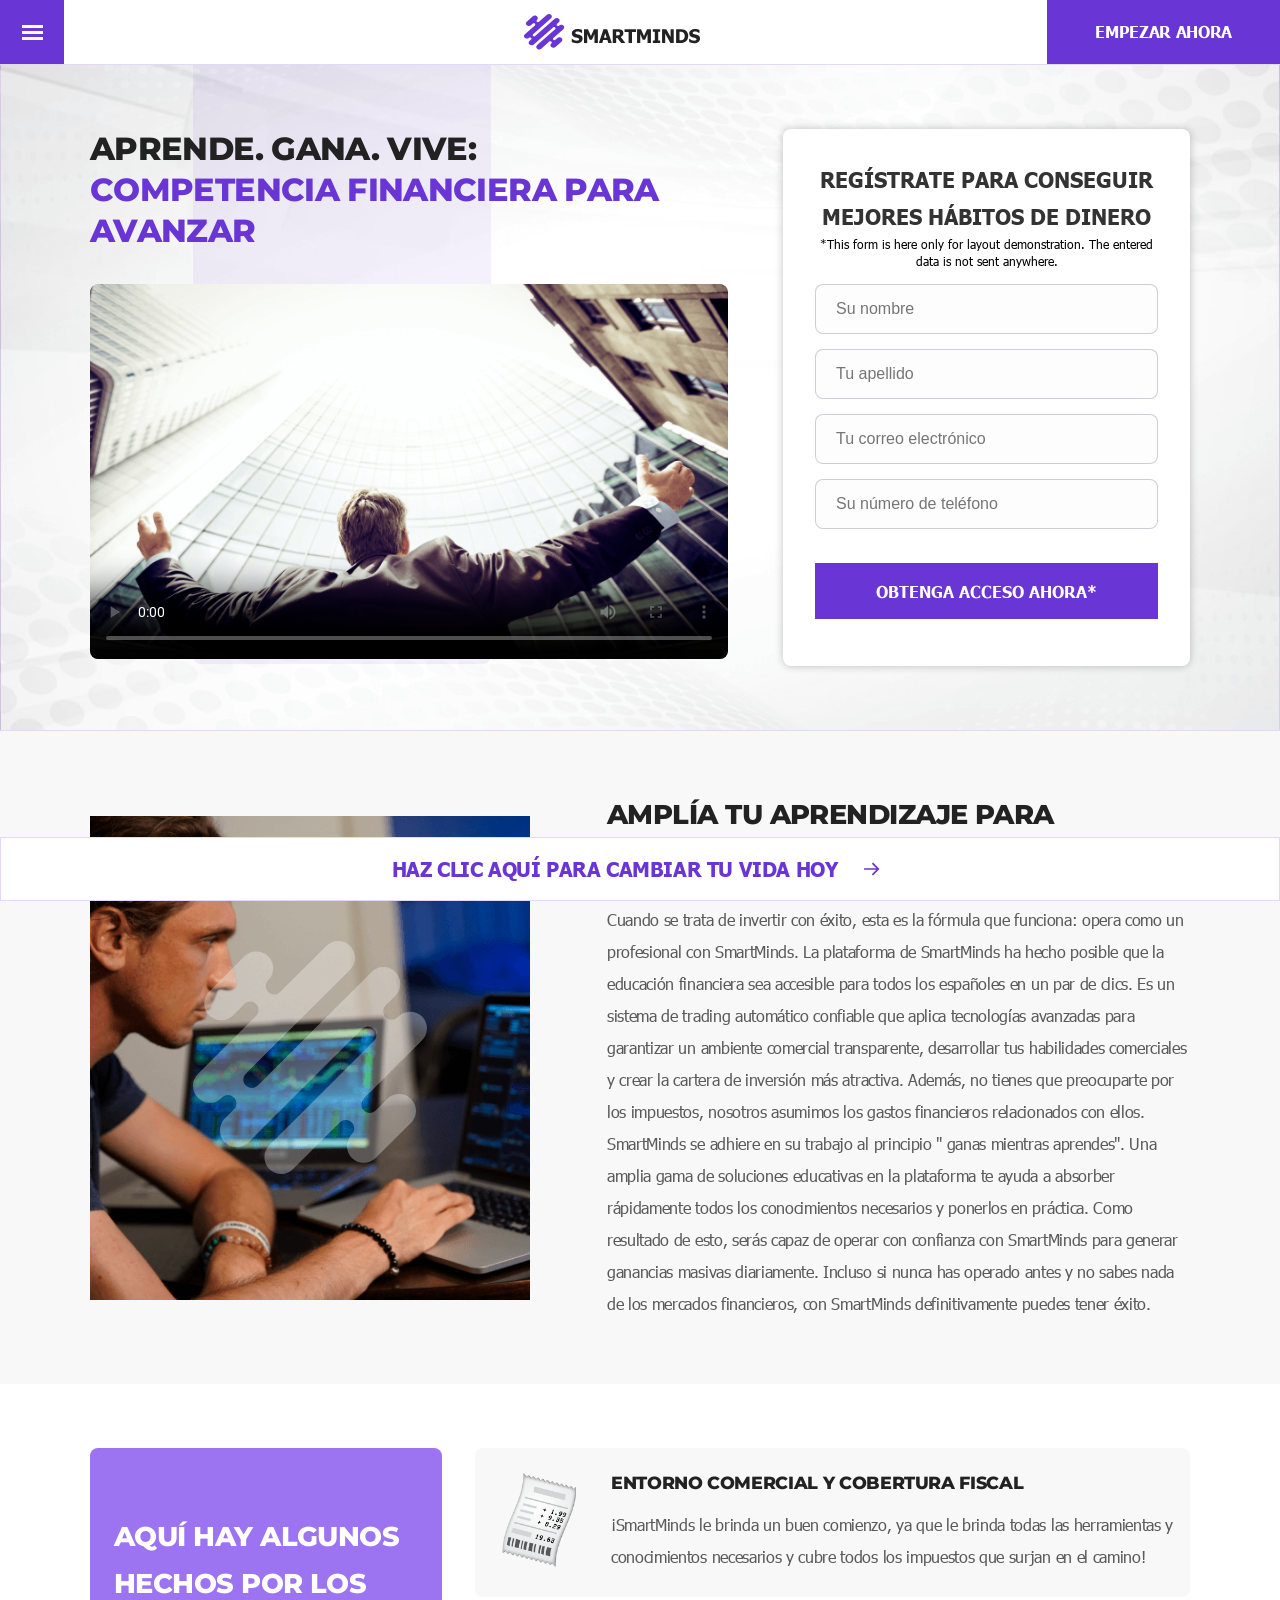
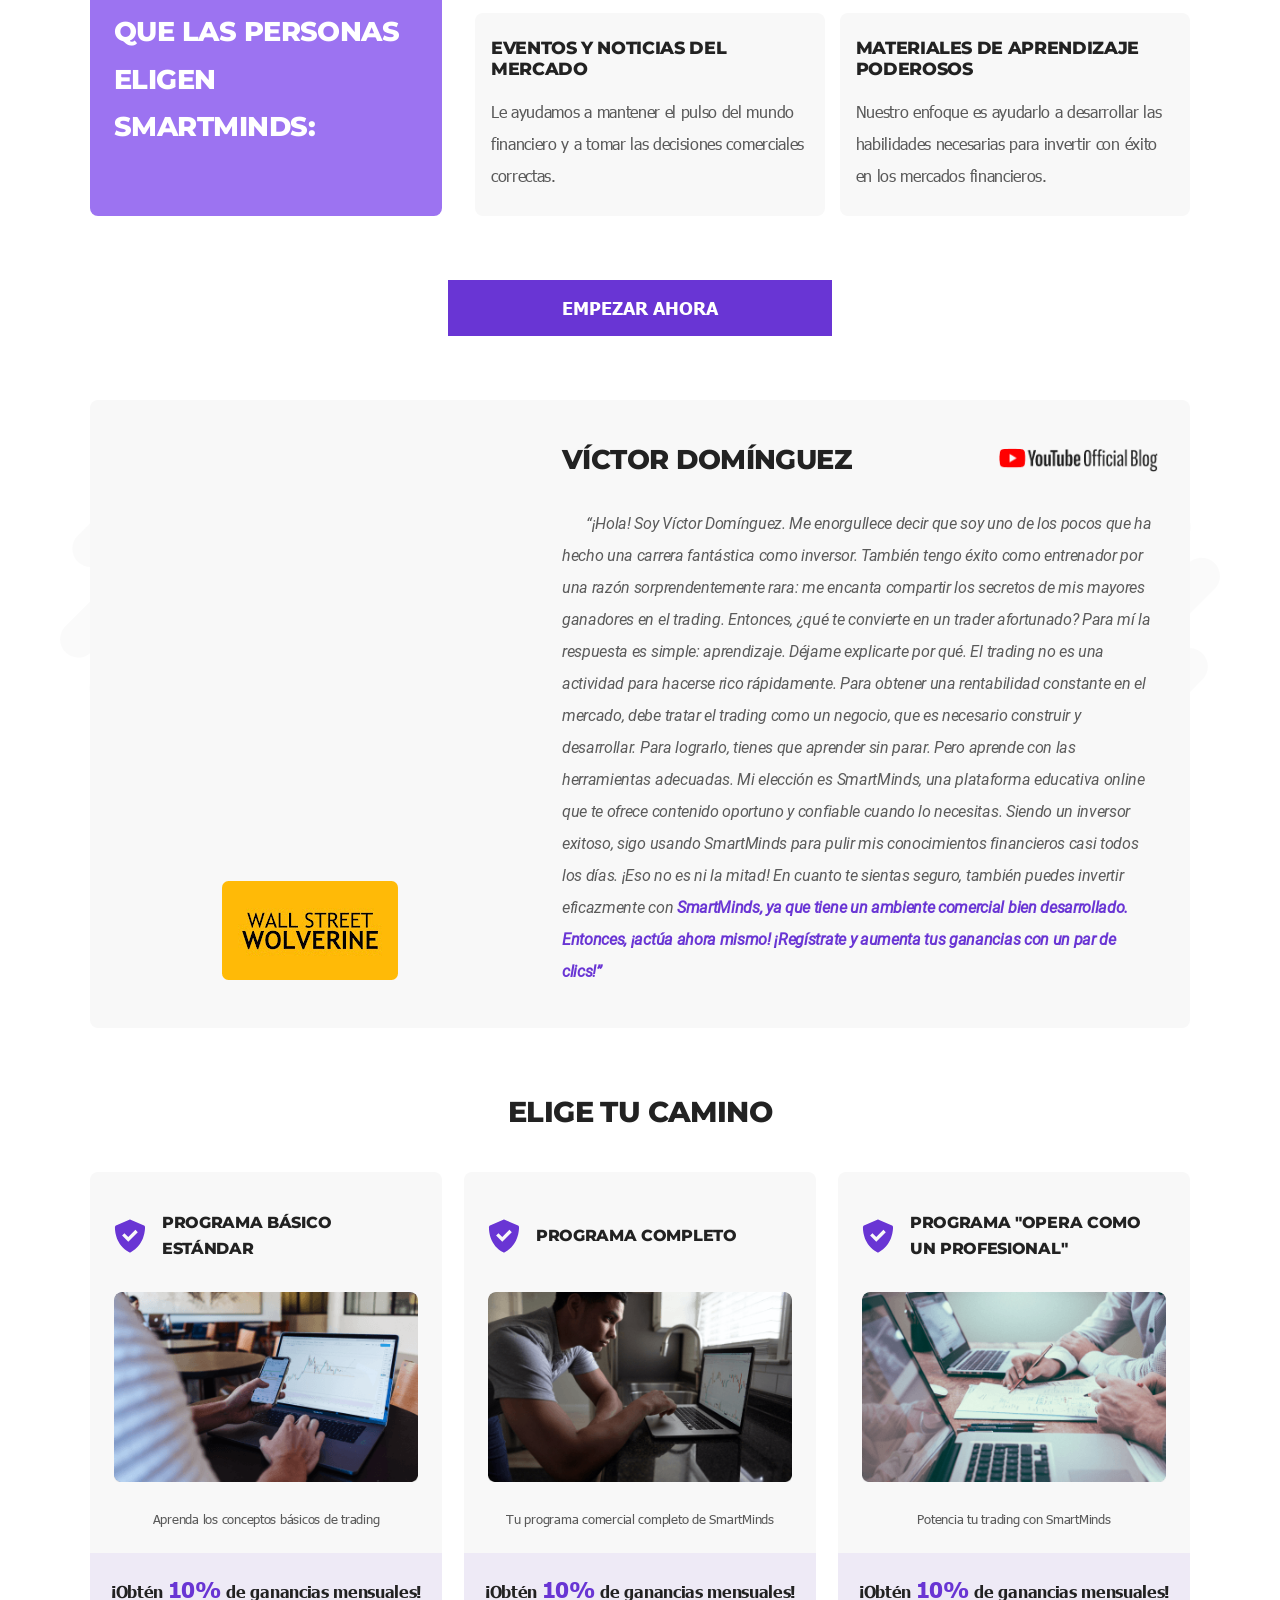
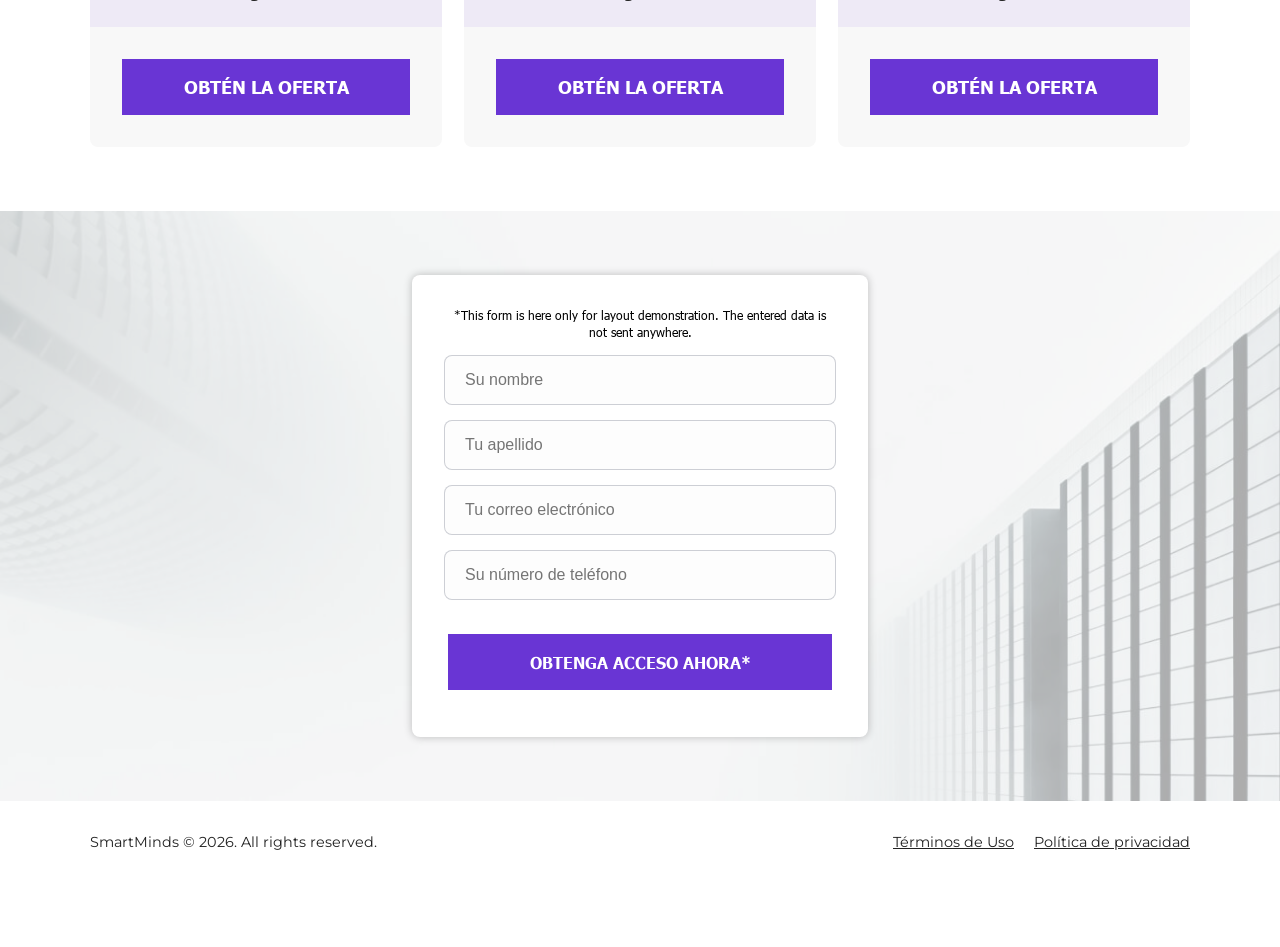
<file: index.html>
<!DOCTYPE html>
<html lang="es">
<head>
    <meta charset="UTF-8">
    <meta http-equiv="X-UA-Compatible" content="IE=edge">
    <meta name="viewport" content="width=device-width, initial-scale=1.0">
    <title>Smartminds 2022</title>
    <link rel="icon" type="image/png" href="assets/img/favicon.png">
    <link rel="stylesheet" href="assets/css/main.css">
    <link rel="stylesheet" href="assets/css/fonts.css">
    <link rel="stylesheet" href="assets/fonts/tahoma/stylesheet.css">
</head>
<body>
    <div class="main-wrapper">
        <header class="header flex space-between">
            <div class="menu-button flex center align-center">
                <div class="menu-button-burger"></div>
            </div>
            <img src="assets/img/svg/logo-black.svg" alt="logo-black" class="header-logo-img" onclick="scrollToElem('.main'), closeMenu()" loading="lazy">
            <div class="header-promo" onclick="scrollToElem('.form'), closeMenu()">
                empezar ahora
            </div>
        </header>
        <div class="menu-wrapper">
            <nav class="navigation">
                <ul class="nav-list">
                    <li class="nav-list-item" onclick="scrollToElem('.section-about'), closeMenu()">Sobre nosotros</li>
                    <li class="nav-list-item" onclick="scrollToElem('.section-benefits'), closeMenu()">Nuestros beneficios</li>
                    <li class="nav-list-item" onclick="scrollToElem('.section-offers'), closeMenu()">Nuestras ofertas</li>
                    <li class="nav-list-item" onclick="scrollToElem('.section-lower-form'), closeMenu()">Contacto</li>
                </ul>
            </nav>
        </div>
        <main class="main">
            <section class="section-hero">
                <div class="container flex space-between">
                    <div class="hero-video-wrapper">
                        <h1 class="main-heading">
                            Aprende. Gana. Vive: <span class="colored-text">competencia financiera  para avanzar</span>
                        </h1>
                        <div class="video">
                            <video width="100%" controls controlsList="nodownload" playsinline poster="assets/video/poster.png"></video>
                            <div class="play-btn"></div>
                        </div>
                    </div>
                    <div class="hero-form-wrapper">
                        <div class="form">
                            <h2 class="form-heading">
                                Regístrate para conseguir mejores hábitos de dinero
                            </h2>
                            <form action="thankyou.html" onsubmit="event.preventDefault(); formSubmission()">
                                <p class="form-disclaimer" style="font-size:12px;line-height:1.4;text-align:center">
                                    *This form is here only for layout demonstration. The entered data is not sent anywhere.
                                </p>
                                <div class="input-wrap">
                                    <input type="text" class="form-input name" placeholder="Su nombre">
                                </div>
                                <div class="input-wrap">
                                    <input type="text" class="form-input lastname" placeholder="Tu apellido">
                                </div>
                                <div class="input-wrap">
                                    <input type="text" class="form-input email" placeholder="Tu correo electrónico">
                                </div>
                                <div class="input-wrap">
                                    <input type="text" class="form-input phone" placeholder="Su número de teléfono">
                                </div>
                                <div class="required-fields">
                                    Porfavor llene todos los campos
                                </div>
                                <div class="input-wrap">
                                    <button class="btn alert-btn">Obtenga acceso ahora*</button>
                                </div>
                            </form>
                        </div>
                    </div>
                </div>
                <div class="hero-overlay"></div>
                <div class="hero-rect-decor"></div>
            </section>
            <section class="section-about">
                <div class="container flex space-between">
                    <div class="about-img-wrapper flex align-center center">
                        <img src="assets/img/about-img.png" alt="smartminds" class="about-img" loading="lazy">
                        <img src="assets/img/svg/logo-about.svg" class="about-logo-img" loading="lazy">
                    </div>
                    <div class="about-text-wrapper">
                        <h3 class="about-heading">
                            Amplía tu aprendizaje para obtener mejores resultados
                        </h3>
                        <p class="text">
                            Cuando se trata de invertir con éxito, esta es la fórmula que funciona: opera como un profesional con SmartMinds.  La plataforma de SmartMinds ha hecho posible que la educación financiera sea accesible para todos los españoles en un par de clics. Es un sistema de trading automático confiable que aplica tecnologías avanzadas para garantizar un ambiente comercial transparente, desarrollar tus habilidades comerciales y crear la cartera de inversión más atractiva. Además, no tienes que preocuparte por los impuestos, nosotros asumimos los gastos financieros relacionados con ellos. SmartMinds se adhiere en su trabajo al principio " ganas mientras aprendes". Una amplia gama de soluciones educativas en la plataforma te ayuda a absorber rápidamente todos los conocimientos necesarios y ponerlos en práctica.  Como resultado de esto, serás capaz de operar con confianza con SmartMinds para generar ganancias masivas diariamente. Incluso si nunca has operado antes y no sabes nada de los mercados financieros, con SmartMinds definitivamente puedes tener éxito. 
                        </p>
                    </div>
                </div>
            </section>
            <section class="section-benefits">
                <div class="container flex space-between">
                    <div class="benefits-heading-block flex center align-center">
                        Aquí hay algunos hechos por los que las personas eligen SmartMinds:
                    </div>
                    <div class="benefits-cards-wrapper flex space-between">
                        <div class="benefits-card first flex">
                            <img src="assets/img/svg/receipt.svg" alt="receipt" loading="lazy">
                            <div class="card-content">
                                <h3 class="card-heading">
                                    Entorno comercial y cobertura fiscal
                                </h3>
                                <p class="text">
                                    ¡SmartMinds le brinda un buen comienzo, ya que le brinda todas las herramientas y conocimientos necesarios y cubre todos los impuestos que surjan en el camino!
                                </p>
                            </div>
                        </div>
                        <div class="benefits-card">
                            <h3 class="card-heading">
                                Eventos y noticias del mercado
                            </h3>
                            <p class="text">
                                Le ayudamos a mantener el pulso del mundo financiero y a tomar las decisiones comerciales correctas.
                            </p>
                        </div>
                        <div class="benefits-card">
                            <h3 class="card-heading">
                                Materiales de aprendizaje poderosos
                            </h3>
                            <p class="text">
                                Nuestro enfoque es ayudarlo a desarrollar las habilidades necesarias para invertir con éxito en los mercados financieros.
                            </p>
                        </div>
                    </div>
                </div>
                <button class="btn" onclick="scrollToElem('.section-lower-form')">empezar ahora</button>
            </section>
            <section class="section-expert">
                <div class="container flex">
                    <div class="expert-video-wrapper">
                        <video src="assets/video/victor.mp4" muted autoplay loop></video>
                        <img src="assets/img/svg/expert-tag.svg" alt="tag" class="expert-tag" loading="lazy">
                    </div>
                    <div class="expert-text-wrapper">
                        <h3 class="about-heading flex space-between align-center">
                            Víctor Domínguez
                            <img src="assets/img/yt-logo.png" alt="you-tube-channel" loading="lazy">
                        </h3>
                        <p class="text">
                            “¡Hola! Soy Víctor Domínguez. Me enorgullece decir que soy uno de los pocos que ha hecho una carrera fantástica como inversor. También tengo éxito como entrenador  por una razón sorprendentemente rara: me encanta compartir los secretos de mis mayores ganadores en el trading. Entonces, ¿qué te convierte en un trader afortunado?  Para mí la respuesta es simple: aprendizaje. Déjame explicarte por qué. El trading no es una actividad para hacerse rico rápidamente. Para obtener una rentabilidad constante en el mercado, debe tratar el trading como un negocio, que es necesario construir y desarrollar.  Para lograrlo, tienes que aprender sin parar. Pero aprende con las herramientas adecuadas. Mi elección es SmartMinds, una plataforma educativa online que te ofrece contenido oportuno y confiable cuando lo necesitas. Siendo un inversor exitoso, sigo usando SmartMinds para pulir mis conocimientos financieros casi todos los días. ¡Eso no es ni la mitad! En cuanto te sientas seguro, también puedes invertir eficazmente con <span class="colored-text">SmartMinds, ya que tiene un ambiente comercial bien desarrollado. <br>
                            Entonces, ¡actúa ahora mismo! ¡Regístrate y aumenta tus ganancias con un par de clics!”</span>
                        </p>
                    </div>
                </div>
                <img src="assets/img/svg/logo-large.svg" alt="decor" class="expert-decor left" loading="lazy">
                <img src="assets/img/svg/logo-large.svg" alt="decor" class="expert-decor right" loading="lazy">
            </section>
            <section class="section-offers">
                <h2 class="section-heading">
                    elige tu camino
                </h2>
                <div class="container flex space-between">
                    <div class="offer-card">
                        <div class="offer-card-content">
                            <div class="heading-wrapper flex align-center">
                                <img src="assets/img/svg/shield.svg" alt="shield" loading="lazy">
                                <h3 class="card-heading">
                                    Programa Básico Estándar
                                </h3>
                            </div>
                            <div class="img-wrapper">
                                <img src="assets/img/offer-001.png" alt="offer" class="offer-card-img" loading="lazy">
                            </div>
                            <p class="offer-description">
                                Aprenda los conceptos básicos de trading
                            </p>
                        </div>
                        <div class="offer-card-profit">
                            ¡Obtén 
                            <span class="colored-text">
                                <span class="counter" data-to="10" data-stop="0">10</span>%
                            </span> de ganancias mensuales!
                        </div>
                        <div class="offer-btn-wrapper">
                            <button class="btn" onclick="scrollToElem('.section-lower-form')">
                                Obtén la oferta
                            </button>
                        </div>
                    </div>
                    <div class="offer-card">
                        <div class="offer-card-content">
                            <div class="heading-wrapper flex align-center">
                                <img src="assets/img/svg/shield.svg" alt="shield" loading="lazy">
                                <h3 class="card-heading">
                                    Programa Completo
                                </h3>
                            </div>
                            <div class="img-wrapper">
                                <img src="assets/img/offer-002.png" alt="offer" class="offer-card-img" loading="lazy">
                            </div>
                            <p class="offer-description">
                                Tu programa comercial completo de SmartMinds
                            </p>
                        </div>
                        <div class="offer-card-profit">
                            ¡Obtén 
                            <span class="colored-text">
                                <span class="counter" data-to="14" data-stop="0">14</span>%
                            </span> de ganancias mensuales!
                        </div>
                        <div class="offer-btn-wrapper">
                            <button class="btn" onclick="scrollToElem('.section-lower-form')">
                                Obtén la oferta
                            </button>
                        </div>
                    </div>
                    <div class="offer-card">
                        <div class="offer-card-content">
                            <div class="heading-wrapper flex align-center">
                                <img src="assets/img/svg/shield.svg" alt="shield" loading="lazy">
                                <h3 class="card-heading">
                                    Programa "Opera como un profesional"
                                </h3>
                            </div>
                            <div class="img-wrapper">
                                <img src="assets/img/offer-003.png" alt="offer" class="offer-card-img" loading="lazy">
                            </div>
                            <p class="offer-description">
                                Potencia tu trading con SmartMinds
                            </p>
                        </div>
                        <div class="offer-card-profit">
                            ¡Obtén 
                            <span class="colored-text">
                                <span class="counter" data-to="21" data-stop="0">21</span>%
                            </span> de ganancias mensuales!
                        </div>
                        <div class="offer-btn-wrapper">
                            <button class="btn" onclick="scrollToElem('.section-lower-form')">
                                Obtén la oferta
                            </button>
                        </div>
                    </div>
                </div>
            </section>
            <section class="section-lower-form">
                <div class="lower-form-overlay"></div>
                <div class="container form">
                    <form action="thankyou.html" onsubmit="event.preventDefault(); formSubmission()">
                        <p class="form-disclaimer" style="font-size:12px;line-height:1.4;text-align:center">
                            *This form is here only for layout demonstration. The entered data is not sent anywhere.
                        </p>
                        <div class="input-wrap">
                            <input type="text" class="form-input name" placeholder="Su nombre">
                        </div>
                        <div class="input-wrap">
                            <input type="text" class="form-input lastname" placeholder="Tu apellido">
                        </div>
                        <div class="input-wrap">
                            <input type="text" class="form-input email" placeholder="Tu correo electrónico">
                        </div>
                        <div class="input-wrap">
                            <input type="text" class="form-input phone" placeholder="Su número de teléfono">
                        </div>
                        <div class="required-fields">
                            Porfavor llene todos los campos
                        </div>
                        <div class="input-wrap">
                            <button class="btn alert-btn">Obtenga acceso ahora*</button>
                        </div>
                    </form>
                </div>
            </section>
        </main>
        <footer class="footer">
            <div class="container flex space-between">
                <p class="footer-copy">
                    SmartMinds © <span class="year"></span>. All rights reserved.
                </p>
                <div class="footer-policies">
                    <a href="javascript:void(0)" data-name="terms" class="alterlink">Términos de Uso</a>
                    <a href="javascript:void(0)" data-name="policy" class="alterlink">Política de privacidad</a>
                </div>
            </div>
        </footer>
        <div class="action-block flex align-center center" onclick="scrollToElem('.section-lower-form')">
            <span>Haz clic aquí para cambiar tu vida hoy</span>
            <img src="assets/img/svg/arrow.svg" alt="arrow" class="action-arrow" loading="lazy">
        </div>
    </div>
    <script src="assets/js/main.js"></script>
</body>
</html>
</file>
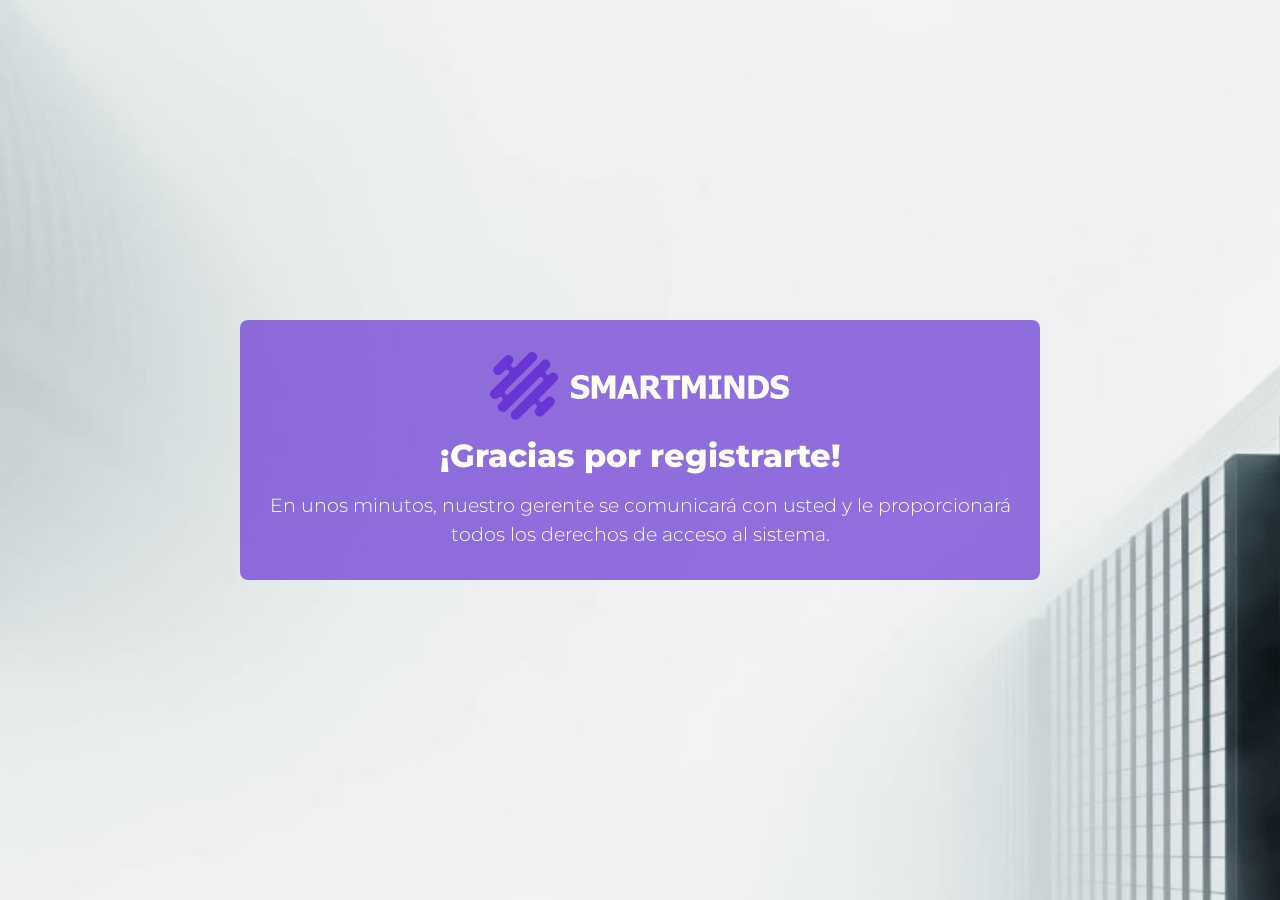
<file: thankyou.html>
<!DOCTYPE html>
<html lang="es">

<head>
    <meta charset="UTF-8">
    <meta http-equiv="X-UA-Compatible" content="IE=edge">
    <meta name="viewport" content="width=device-width, initial-scale=1.0">
    <title>¡Felicidades!</title>
    <link rel="icon" type="image/png" href="assets/img/favicon.png">
    <link rel="preconnect" href="https://fonts.googleapis.com">
    <link rel="preconnect" href="https://fonts.gstatic.com" crossorigin>
    <link href="https://fonts.googleapis.com/css2?family=Montserrat:wght@300;800&display=swap" rel="stylesheet">
</head>

<body>
        <style>
            * {
                margin: 0;
                padding: 0;
                box-sizing: border-box
            }
            body {
                width: 100%;
                min-height: 100vh;
                padding: 2rem 0;
                overflow-x: hidden;
                display: grid;
                place-items: center center;
                background-color: #333;
                background: url('assets/img/lower-bg.jpg') no-repeat center / cover;
                font-family: 'Montserrat', 'Helvetica', sans-serif;
            }
            .container {
                width: 90%;
                max-width: 800px;
                margin: 0 auto;
                color: #fff;
                text-align: center;
                border-radius: 8px;
                padding: 2rem 1rem;
                background: rgba(105, 53, 212, 0.7);
            }
            .logo-img {
                display: block;
                width: 90%;
                max-width: 300px;
                margin: 0 auto;
            }
            h2 {
                color: #fff;
                font-size: 2rem;
                text-align: center;
                margin: 1rem 0;
                font-weight: 800;
            }
            p {
                color: #fff;
                font-size: 1.2rem;
                text-align: center;
                font-weight: 300;
                line-height: 150%
            }
        </style>
        <div class="container">
            <img src="assets/img/svg/logo-white.svg" alt="logo" class="logo-img">
            <h2>¡Gracias por registrarte!</h2>
            <p>En unos minutos, nuestro gerente se comunicará con usted y le proporcionará todos los derechos de acceso al sistema.</p>
        </div>
</body>

</html>
</file>
<file: assets/css/main.css>
* {
    margin: 0;
    padding: 0;
    box-sizing: border-box;
}
:root {
    --main-bg-color: #fff;
    --secondary-bg-color: #6935D4;
    --font-main: 'Montserrat', sans-serif;
    --font-secondary: : 'Roboto', sans-serif; 
    --font-extra: 'Tahoma', sans-serif;
    --border-radius: 8px;
    --header-height: 5rem;
    --alert-color: rgb(231, 80, 54);
}
html {
    overflow-x: hidden;
    scroll-behavior: smooth;
}
body {
    min-height: 100vh;
    background-color: var(--main-bg-color);
    font-family: var(--font-main);
}
.main-wrapper {
    background-color: var(--main-bg-color);
}
.container {
    width: 90%;
    max-width: 1240px;
    margin: 0 auto;
}
.flex {
    display: flex;
}
.space-between {
    justify-content: space-between;
}
.center {
    justify-content: center;
}
.align-center {
    align-items: center
}
.colored-text {
    color: var(--secondary-bg-color);
}
.text {
    font-family: var(--font-extra);
    font-style: normal;
    font-weight: 400;
    font-size: 1rem;
    line-height: 2;
    letter-spacing: -0.02em;
    color: #5A5A5A;
}
.card-heading {
    font-weight: 800;
    font-size: 1.25rem;
    line-height: 1.2;
    letter-spacing: -0.02em;
    text-transform: uppercase;
    color: #222222;
    margin: 0 0 1rem;
}
.btn {
    font-family: var(--font-extra);
    font-weight: 700;
    font-size: 1.3rem;
    text-transform: uppercase;
    color: #FFFFFF;
    background: var(--secondary-bg-color);
    height: 56px;
    width: 100%;
    max-width: 24rem;
    border: none;
    cursor: pointer;
    transition: .2s;
    display: block;
    margin: 0 auto;
}
.btn:hover {
    opacity: .8;
}
.section-heading {
    font-weight: 800;
    font-size: 2.5rem;
    line-height: 1.4;
    letter-spacing: -0.02em;
    text-transform: uppercase;
    color: #222222;
    text-align: center;
}
.main {
    padding-top: var(--header-height);
}

/*==== HEADER =========================*/
.header {
    position: fixed;
    top: 0;
    left: 0;
    width: 100%;
    background-color: var(--main-bg-color);
    z-index: 12;
    height: var(--header-height);
}
.menu-button {
    width: var(--header-height);
    background-color: var(--secondary-bg-color);
    cursor: pointer;
    transition: .2s;
}
.menu-button:hover {
    opacity: .8;
}
.menu-button-burger {
    width: 21px;
    height: 3px;
    background-color: var(--main-bg-color);
    transition: all .5s ease-in-out;
}
.menu-button-burger::before,
.menu-button-burger::after {
    content: '';
    position: absolute;
    width: 21px;
    height: 3px;
    background-color: var(--main-bg-color);
    transition: all .5s ease-in-out;
}
.menu-button-burger::before {
    transform: translateY(-6px);
}
.menu-button-burger::after {
    transform: translateY(6px);
}
.menu-button.open .menu-button-burger {
    transform: translateX(-21px);
    background-color: transparent;
}
.menu-button.open .menu-button-burger::before {
    transform: rotate(45deg) translate(15px, -15px);
}
.menu-button.open .menu-button-burger::after {
    transform: rotate(-45deg) translate(15px, 15px);
}
.menu-wrapper {
    position: fixed;
    top: var(--header-height);
    left: 0;
    width: 100%;
    height: calc(100vh - var(--header-height));
    background-color: rgba(0,0,0,.6);
    backdrop-filter: blur(6px);
    visibility: hidden;
    z-index: -3;
}
.menu-wrapper.open {
    visibility: visible;
    z-index: 12;
}
.navigation {
    position: fixed;
    z-index: 15;
    left: -100%;
    width: 85%;
    max-width: 24rem;
    height: 100%;
    padding-top: 2rem;
    background-color: var(--secondary-bg-color);
    transition: all .4s ease-in-out;
}
.menu-wrapper.open .navigation {
    left: 0;
}
.nav-list-item {
    padding: 1rem 2rem;
    color: #fff;
    font-family: var(--font-extra);
    font-style: normal;
    font-weight: 700;
    font-size: 20px;
    letter-spacing: -0.02em;
    text-transform: uppercase;
    cursor: pointer;
    transition: .2s;
}
.nav-list-item:hover {
    background-color: #8a5de5;
}
.header-logo-img {
    width: 13rem;
    height: auto;
    margin-left: 7rem;
    cursor: pointer
}
.header-promo {
    background-color: var(--secondary-bg-color);
    color: #fff;
    font-family: var(--font-extra);
    font-style: normal;
    font-weight: 700;
    font-size: 20px;
    line-height: 1.2;
    letter-spacing: -0.02em;
    text-transform: uppercase;
    padding: 0 3rem;
    display: flex;
    justify-content: center;
    align-items: center;
    cursor: pointer;
    transition: .2s;
}
.header-promo:hover {
    opacity: .8;
}

/*==== HERO ===========================*/
.section-hero {
    padding: 6rem 0 8rem 0;
    background: url('../img/hero-bg.jpg') no-repeat center / cover;
    position: relative;
    border: 1px solid rgba(105, 53, 212, 0.19);
}
.section-hero .container {
    position: relative;
    z-index: 3
}
.hero-overlay {
    position: absolute;
    top: 0;
    right: 0;
    bottom: 0;
    left: 0;
    background: url('../img/hero-overlay.png') no-repeat center / cover;
    z-index: 1;
}
.hero-rect-decor {
    position: absolute;
    width: 298px;
    height: 90%;
    left: 22%;
    top: 0px;
    background: rgba(105, 53, 212, 0.07);
    border-radius: 0px 0px 8px 8px;
    z-index: 1;
}
.hero-video-wrapper {
    width: 58%;
    max-width: 717px;
}
.main-heading {
    font-weight: 800;
    font-size: 2.75rem;
    line-height: 1.28;
    letter-spacing: -0.02em;
    text-transform: uppercase;
    color: #222222;
    margin-bottom: 3rem;
}
.video video {
    border-radius: var(--border-radius)
}
.video .play-btn::before {
    width: 8rem;
    min-width: 8rem;
    height: 8rem;
    border-radius: 50%;
    background-color: rgba(0, 0, 0, 0.6);
    background-position: center;
    background-size: 46px;
}
.hero-form-wrapper {
    width: 37%;
    max-width: 456px;
}
.form-heading {
    font-family: var(--font-extra);
    font-weight: 700;
    font-size: 1.3rem;
    line-height: 1.8;
    text-align: center;
    text-transform: uppercase;
    color: #333333;
}
.form {
    font-family: var(--font-extra);
    padding: 2rem;
    width: 100%;
    max-width: 456px;
    background-color: var(--main-bg-color);
    box-shadow: 0px 0px 8px rgba(0, 0, 0, 0.24);
    border-radius: var(--border-radius);
    transition: .2s;
}
.form:hover {
    box-shadow: 0px 0px 12px rgba(0, 0, 0, 0.24);
}
.form-disclaimer {
    font-size: 12px;
    line-height: 1.4;
    text-align: center;
}
.form .input-wrap {
    margin: 10px 0;
}
.form .input-wrap input {
	width: 100%;
    height: 56px;
    background-color: #FDFDFD;
    border: 1px solid rgba(11, 22, 51, 0.2);
    border-radius: var(--border-radius);
    padding-left: 20px;
    font-size: 1rem;
    font-weight: 400;
    color: #333;
}
.required-fields {
    border-radius: 6px;
    border: 2px solid var(--alert-color);
    color: var(--alert-color);
    background-color: #ebc2ab;
    font-size: 1rem;
    font-weight: 600;
    letter-spacing: 1px;
    text-align: center;
    transform: scale(0);
    height: 0;
    transition: .3s;
}
.required-fields.visible {
    padding: 1rem;
    margin: 8px 0;
    transform: scale(1);
    height: auto;
}
.form .input-wrap input:focus {
    border: 2px solid rgb(118, 174, 234);
}
.form .input-wrap .vue-tel-input {
    border-radius: var(--border-radius);
    border: none;
}
.form .input-wrap .vue-tel-input .vti__dropdown {
    border-radius: var(--border-radius) 0 0 var(--border-radius);
}
.form .checkbox-wrap {
    padding-left: 1rem;
}
.form .checkbox-wrap label {
    font-size: 14px;
    color: #68645F;
    margin-left: .5rem;
}
.form .input-wrap button {
    height: 56px;
    background-color: var(--secondary-bg-color);
    font-weight: 700;
    font-size: 1.3rem;
    text-transform: uppercase;
    color: #FFFFFF;
    border: none;
    transition: .2s
}
.form .input-wrap button:hover {
    opacity: .8;
}

/*==== ABOUT =====================*/
.section-about {
    padding: 5rem 0;
    background-color: #F8F8F8;
}
.about-img-wrapper {
    width: 40%;
    max-width: 507px;
    position: relative;
    overflow: hidden;
    border-radius: var(--border-radius);
}
.about-img {
    width: 100%;
    height: auto;
    transform: scale(1.1);
    border-radius: var(--border-radius);
    transition: .2s
}
.about-logo-img {
    position: absolute;
    z-index: 1;
    width: 53%;
    height: auto;
    transition: .2s
}
.about-img-wrapper:hover > .about-logo-img {
    width: 60%;
}
.about-img-wrapper:hover > .about-img {
    transform: scale(1);
}
.about-text-wrapper {
    width: 53%;
    max-width: 670px;
}
.about-heading {
    font-weight: 800;
    font-size: 2rem;
    line-height: 1.5;
    letter-spacing: -0.02em;
    text-transform: uppercase;
    color: #222222;
    margin: 0 0 1.7rem;
}

/*==== BENEFITS ===================*/
.section-benefits {
    padding: 6rem 0;
}
.benefits-heading-block {
    width: 32%;
    max-width: 403px;
    background-color: #9C73F1;
    border-radius: var(--border-radius);
    padding: 3.8rem 2.5rem;
    font-weight: 800;
    font-size: 2rem;
    line-height: 1.75;
    letter-spacing: -0.02em;
    text-transform: uppercase;
    color: #FFFFFF;
}
.benefits-cards-wrapper {
    width: 65%;
    flex-wrap: wrap;
}
.benefits-card {
    background-color: #F8F8F8;
    border-radius: var(--border-radius);
    padding: 2.8rem 1.25rem;
    width: 49%;
    transition: .2s
}
.benefits-card:hover {
    box-shadow: 0px 0px 12px rgba(0, 0, 0, 0.24);
}
.benefits-card.first {
    width: 100%;
    margin-bottom: 1rem;
}
.benefits-card img {
    width: 6rem;
    height: 6rem;
    margin-right: 1.5rem;
}
.section-benefits .btn {
    margin-top: 4rem;
}

/*==== EXPERT ==============*/
.section-expert {
    position: relative;
}
.section-expert .container {
    background-color: #F8F8F8;
    border-radius: var(--border-radius);
    position: relative;
    z-index: 3
}
.expert-video-wrapper {
    width: 40%;
    max-width: 523px;
    /* background: url('../img/victor.gif') no-repeat center / cover; */
    border-radius: var(--border-radius) 0 0 var(--border-radius);
    position: relative;
    overflow: hidden;
}
.expert-video-wrapper video {
    width: auto;
    height: 100%;
    position: absolute;
    z-index: 1;
    left: 50%;
    transform: translateX(-50%);
}
.expert-tag {
    position: absolute;
    z-index: 2;
    width: 40%;
    height: auto;
    bottom: 3rem;
    left: 50%;
    transform: translateX(-50%);
}
.expert-text-wrapper {
    width: 60%;
    padding: 4rem 3rem;
}
.about-heading img {
    max-width: 10rem;
    height: auto;
}
.expert-text-wrapper .text {
    text-indent: 1.5rem;
    font-family: 'Roboto';
    font-style: italic;
}
.expert-text-wrapper .text .colored-text {
    font-weight: 800;
}
.expert-decor {
    position: absolute;
    top: 5rem;
    width: 20%;
    height: auto;
}
.expert-decor.left {
    left: 3.75rem
}
.expert-decor.right {
    right: 3.75rem
}

/*==== OFFERS ======================*/
.section-offers {
    padding: 6rem 0;
}
.section-offers .container {
    margin-top: 2.5rem;
}
.offer-card {
    background: #F8F8F8;
    border-radius: var(--border-radius);
    width: 32%;
    max-width: 403px;
    transition: .2s
}
.offer-card:hover {
    box-shadow: 0px 0px 12px rgba(0, 0, 0, 0.24);
}
.offer-card-content {
    padding: 2rem 2rem 1.5rem;
}
.offer-card-content .heading-wrapper {
    height: 4rem;
}
.offer-card-content .card-heading {
    line-height: 1.6;
    margin: 0 0 0 2rem;
}
.img-wrapper {
    border-radius: var(--border-radius);
    width: 100%;
    max-height: 13rem;
    overflow: hidden;
    margin: 1.5rem 0;
}
.offer-card-img {
    width: 100%;
    height: auto;
    transition: .2s;
}
.img-wrapper:hover > .offer-card-img {
    transform: scale(1.05);
}
.offer-description {
    font-family: var(--font-extra);
    font-weight: 400;
    font-size: 1rem;
    line-height: 1.5;
    text-align: center;
    letter-spacing: -0.02em;
    color: #5A5A5A;
}
.offer-card-profit {
    background: rgba(105, 53, 212, 0.07);
    padding: 1.25rem 2rem;
    font-family: 'Tahoma';
    font-weight: 700;
    font-size: 1rem;
    line-height: 1.5;
    text-align: center;
    letter-spacing: -0.02em;
    color: #222222;
}
.offer-card-profit .colored-text {
    font-size: 1.4rem;
}
.offer-btn-wrapper {
    padding: 2rem;
}

/*==== LOWER FORM ================*/
.section-lower-form {
    padding: 5rem 0;
    background: url('../img/lower-bg.jpg') no-repeat center / cover;
    position: relative;
    animation: moveIn 120s ease-in-out infinite;
}
@keyframes moveIn {
    0% {background-size: 120%;}
    50%{background-size: 180%;}
    100%{background-size: 120%;}
}
.lower-form-overlay {
    position: absolute;
    top: 0;
    right: 0;
    bottom: 0;
    left: 0;
    z-index: 1;
    background: url('../img/lower-overlay.png') no-repeat center / cover;

}
.section-lower-form .form {
    position: relative;
    max-width: 456px;
    z-index: 3;
}

/*==== FOOTER ===================*/
.footer {
    padding-top: 2rem;
    padding-bottom: calc(2rem + var(--header-height));
    background-color: var(--main-bg-color);
    color: #222222;
}
.footer-policies .alterlink {
    color: #222222;
    margin-left: 1rem;
}

/*==== ACTION =====================*/
.action-block {
    position: fixed;
    left: 0;
    bottom: -1px;
    z-index: 5;
    width: 100%;
    height: var(--header-height);
    background-color: var(--main-bg-color);
    font-family: 'Tahoma';
    font-weight: 700;
    font-size: 1.25rem;
    line-height: 1.2;
    letter-spacing: -0.02em;
    text-transform: uppercase;
    color: var(--secondary-bg-color);
    cursor: pointer;
    border: 1px solid rgba(105, 53, 212, 0.19);
    transition: .2s;
}
.action-block span {
    position: relative;
    z-index: 7;
}
.action-arrow {
    position: relative;
    width: 2rem;
    height: 2rem;
    border-radius: 50%;
    background-color: var(--main-bg-color);
    padding: 0.5rem;
    margin-left: 19px;
    transition: .2s;
}
.action-block::before {
	content:'';
	position: absolute;
	top: 0;
	left: 0;
	width: 0;
	height: var(--header-height);
	background-color: var(--secondary-bg-color);
	transition: all 1.2s ease;
}
.action-block:hover {
    color: #fff;
}
.action-block:hover::before {
    width: 100%;
}
.action-block:hover > .action-arrow {
    transform: translateX(.5rem);
}




/*==== MEDIA QUERIES ====================*/
@media (max-width: 1600px) {
    :root {
        --header-height: 4rem;
    }
    .container {
        max-width: 1100px;
    }
    .header-logo-img {
        width: 11rem;
    }
    .header-promo {
        font-size: 16px;
    }
    .section-hero {
        padding: 4rem 0 4rem 0;
    }
    .hero-rect-decor {
        left: 15%;
    }
    .main-heading {
        font-size: 2rem;
        margin-bottom: 2rem;
    }
    .form .input-wrap {
        margin: 15px 0;
    }
    .form .input-wrap input {
        height: 50px;
    }
    .form .input-wrap button {
        font-size: 1rem;
    }
    .section-about,
    .section-benefits,
    .section-offers,
    .section-lower-form {
        padding: 4rem 0;
    }
    .about-heading {
        font-size: 1.7rem;
        margin: 0 0 1.7rem;
    }
    .benefits-heading-block {
        padding: 2.8rem 1.5rem;
        font-size: 1.7rem;
    }
    .benefits-card {
        padding: 1.5rem 1rem;
    }
    .card-heading {
        font-size: 1.1rem;
    }
    .btn {
        font-size: 1.1rem;
    }
    .expert-text-wrapper {
        padding: 2.5rem 2rem;
    }
    .section-heading {
        font-size: 1.8rem;
    }
    .offer-card-content {
        padding: 2rem 1.5rem 1.5rem;
    }
    .offer-card-content .card-heading {
        margin: 0 0 0 1rem;
        font-size: 1rem;
    }
    .offer-description {
        font-size: .8rem;
    }
    .offer-card-profit {
        padding: 1.25rem 1.2rem;
        font-size: 1rem;
    }
    .footer {
        font-size: 0.9rem;
    }
    @keyframes moveIn {
        0% {background-size: 140%;}
        50%{background-size: 180%;}
        100%{background-size: 140%;}
    }
}

@media (max-width: 1000px) {
    .hero-rect-decor {
        left: 10%;
    }
    .hero-form-wrapper {
        width: 40%;
        max-width: 456px;
    }
    .form-heading {
        font-size: 1rem;
        line-height: 1.5;
    }
    .form {
        padding: 2rem 1rem;
    }
    .offer-card-content {
        padding: 1.5rem 1rem 1.2rem;
    }
    .img-wrapper {
        margin: 1rem 0;
    }
    .offer-description {
        height: 2.4rem;
    }
    .offer-card-profit {
        padding: 1rem 1rem;
    }
    .offer-btn-wrapper {
        padding: 1.5rem 1rem;
    }
    .section-lower-form {
        padding: 2rem 0;
    }
    @keyframes moveIn {
        0% {background-size: 190%;}
        50%{background-size: 240%;}
        100%{background-size: 190%;}
    }
    .action-block {
        background-color: var(--secondary-bg-color);
        font-size: 1.1rem;
        color: #fff;
    }
}

@media (max-width: 780px) {
    :root {
        --header-height: 3rem;
    }
    .header {
        padding-right: 1rem;
        border-bottom: 1px solid rgba(105, 53, 212, 0.19);
    }
    .header-logo-img {
        width: 9rem;
        margin-left: 0;
    }
    .header-promo {
        display: none;
    }
    .section-hero {
        padding: 3rem 0 3rem 0;
    }
    .section-hero .container,
    .section-about .container,
    .section-benefits .container {
        flex-direction: column;
    }
    .hero-video-wrapper {
        width: 100%;
        margin: 0 auto 2rem auto;
    }
    .main-heading {
        font-size: 1.6rem;
        margin-bottom: 1.5rem;
        text-align: center
    }
    .hero-form-wrapper {
        width: 100%;
        margin: 0 auto;
    }
    .vti__dropdown-list {
        max-width: 320px;
    }
    .hero-rect-decor {
        width: 220px;
    }
    .section-about,
    .section-benefits,
    .section-offers,
    .section-lower-form {
        padding: 3rem 0;
    }
    .about-img-wrapper {
        width: 100%;
        max-width: 507px;
        margin: 0 auto;
        order: 2
    }
    .about-text-wrapper {
        width: 100%;
        max-width: 800px;
        margin-bottom: 1.5rem;
    }
    .about-heading {
        font-size: 1.4rem;
        margin: 0 0 1.5rem;
        text-align: center
    }
    .text {
        font-size: 0.9rem;
    }
    .benefits-heading-block {
        width: 100%;
        max-width: 800px;
        padding: 1.5rem 1rem;
        font-size: 1.2rem;
        margin-bottom: 1rem;
    }
    .benefits-cards-wrapper {
        width: 100%;
    }
    .card-heading {
        font-size: .9rem;
    }
    .benefits-card.first {
        flex-direction: column;
    }
    .benefits-card img {
        width: 4rem;
        height: 4rem;
        margin: 0 auto 1rem auto;
    }
    .benefits-card {
        padding: 1.5rem 1rem;
        width: 100%;
        margin-bottom: 1rem;
    }
    .btn {
        width: 90%;
    }
    .section-benefits .btn {
        margin-top: 2rem;
    }
    .section-expert .container {
        flex-direction: column;
    }
    .expert-video-wrapper {
        width: 100%;
        height: 20rem;
        max-width: 24rem;
        margin: 0 auto;
        border-radius: var(--border-radius)
    }
    .expert-tag {
        bottom: 1.5rem;
    }
    .expert-text-wrapper {
        width: 100%;
        padding: 1.5rem 1rem;
    }
    .expert-text-wrapper .about-heading {
        flex-direction: column;
    }
    .about-heading img {
        max-width: 8rem;
        margin-top: 0.5rem;
    }
    .section-heading {
        font-size: 1.4rem;
    }
    .section-offers .container {
        flex-direction: column;
    }
    .offer-card {
        width: 100%;
        margin: 0 auto 1rem auto;
    }
    .offer-description {
        height: auto;
    }
    .section-lower-form .form {
        width: 90%;
    }
    @keyframes moveIn {
        0% {background-size: 270%;}
        50%{background-size: 320%;}
        100%{background-size: 270%;}
    }
    .footer {
        font-size: 0.8rem;
    }
    .footer .container {
        flex-direction: column;
        text-align: center
    }
    .footer-copy {
        margin-bottom: 1rem;
    }
    .footer-policies .alterlink {
        margin-left: .5rem;
        margin-right: .5rem;
    }
    .action-block {
        font-size: 0.8rem;
        padding: 0 1rem;
    }
    .action-block span {
        text-align: center
    }
}
</file>
<file: assets/css/fonts.css>
/* latin-ext */
  @font-face {
    font-family: 'Montserrat';
    font-style: normal;
    font-weight: 400;
    font-display: swap;
    src: url(../fonts/montserrat/JTUSjIg1_i6t8kCHKm459Wdhyzbi.woff2) format('woff2');
    unicode-range: U+0100-024F, U+0259, U+1E00-1EFF, U+2020, U+20A0-20AB, U+20AD-20CF, U+2113, U+2C60-2C7F, U+A720-A7FF;
  }
  /* latin */
  @font-face {
    font-family: 'Montserrat';
    font-style: normal;
    font-weight: 400;
    font-display: swap;
    src: url(../fonts/montserrat/JTUSjIg1_i6t8kCHKm459Wlhyw.woff2) format('woff2');
    unicode-range: U+0000-00FF, U+0131, U+0152-0153, U+02BB-02BC, U+02C6, U+02DA, U+02DC, U+2000-206F, U+2074, U+20AC, U+2122, U+2191, U+2193, U+2212, U+2215, U+FEFF, U+FFFD;
  }
  /* latin-ext */
  @font-face {
    font-family: 'Montserrat';
    font-style: normal;
    font-weight: 800;
    font-display: swap;
    src: url(../fonts/montserrat/JTUSjIg1_i6t8kCHKm459Wdhyzbi.woff2) format('woff2');
    unicode-range: U+0100-024F, U+0259, U+1E00-1EFF, U+2020, U+20A0-20AB, U+20AD-20CF, U+2113, U+2C60-2C7F, U+A720-A7FF;
  }
  /* latin */
  @font-face {
    font-family: 'Montserrat';
    font-style: normal;
    font-weight: 800;
    font-display: swap;
    src: url(../fonts/montserrat/JTUSjIg1_i6t8kCHKm459Wlhyw.woff2) format('woff2');
    unicode-range: U+0000-00FF, U+0131, U+0152-0153, U+02BB-02BC, U+02C6, U+02DA, U+02DC, U+2000-206F, U+2074, U+20AC, U+2122, U+2191, U+2193, U+2212, U+2215, U+FEFF, U+FFFD;
  }
  /* latin-ext */
  @font-face {
    font-family: 'Roboto';
    font-style: italic;
    font-weight: 400;
    font-display: swap;
    src: url(../fonts/roboto/KFOkCnqEu92Fr1Mu51xGIzIFKw.woff2) format('woff2');
    unicode-range: U+0100-024F, U+0259, U+1E00-1EFF, U+2020, U+20A0-20AB, U+20AD-20CF, U+2113, U+2C60-2C7F, U+A720-A7FF;
  }
  /* latin */
  @font-face {
    font-family: 'Roboto';
    font-style: italic;
    font-weight: 400;
    font-display: swap;
    src: url(../fonts/roboto/KFOkCnqEu92Fr1Mu51xIIzI.woff2) format('woff2');
    unicode-range: U+0000-00FF, U+0131, U+0152-0153, U+02BB-02BC, U+02C6, U+02DA, U+02DC, U+2000-206F, U+2074, U+20AC, U+2122, U+2191, U+2193, U+2212, U+2215, U+FEFF, U+FFFD;
  }
  /* latin-ext */
  @font-face {
    font-family: 'Roboto';
    font-style: normal;
    font-weight: 400;
    font-display: swap;
    src: url(../fonts/roboto/KFOmCnqEu92Fr1Mu7GxKOzY.woff2) format('woff2');
    unicode-range: U+0100-024F, U+0259, U+1E00-1EFF, U+2020, U+20A0-20AB, U+20AD-20CF, U+2113, U+2C60-2C7F, U+A720-A7FF;
  }
  /* latin */
  @font-face {
    font-family: 'Roboto';
    font-style: normal;
    font-weight: 400;
    font-display: swap;
    src: url(../fonts/roboto/KFOmCnqEu92Fr1Mu4mxK.woff2) format('woff2');
    unicode-range: U+0000-00FF, U+0131, U+0152-0153, U+02BB-02BC, U+02C6, U+02DA, U+02DC, U+2000-206F, U+2074, U+20AC, U+2122, U+2191, U+2193, U+2212, U+2215, U+FEFF, U+FFFD;
  }
</file>
<file: assets/fonts/tahoma/stylesheet.css>
@font-face {
    font-family: 'Tahoma';
    src: url('Tahoma-Bold.eot');
    src: local('Tahoma Bold'), local('Tahoma-Bold'),
        url('Tahoma-Bold.eot?#iefix') format('embedded-opentype'),
        url('Tahoma-Bold.woff2') format('woff2'),
        url('Tahoma-Bold.woff') format('woff'),
        url('Tahoma-Bold.ttf') format('truetype');
    font-weight: bold;
    font-style: normal;
}

@font-face {
    font-family: 'Tahoma';
    src: url('Tahoma.eot');
    src: local('Tahoma'),
        url('Tahoma.eot?#iefix') format('embedded-opentype'),
        url('Tahoma.woff2') format('woff2'),
        url('Tahoma.woff') format('woff'),
        url('Tahoma.ttf') format('truetype');
    font-weight: normal;
    font-style: normal;
}
</file>
